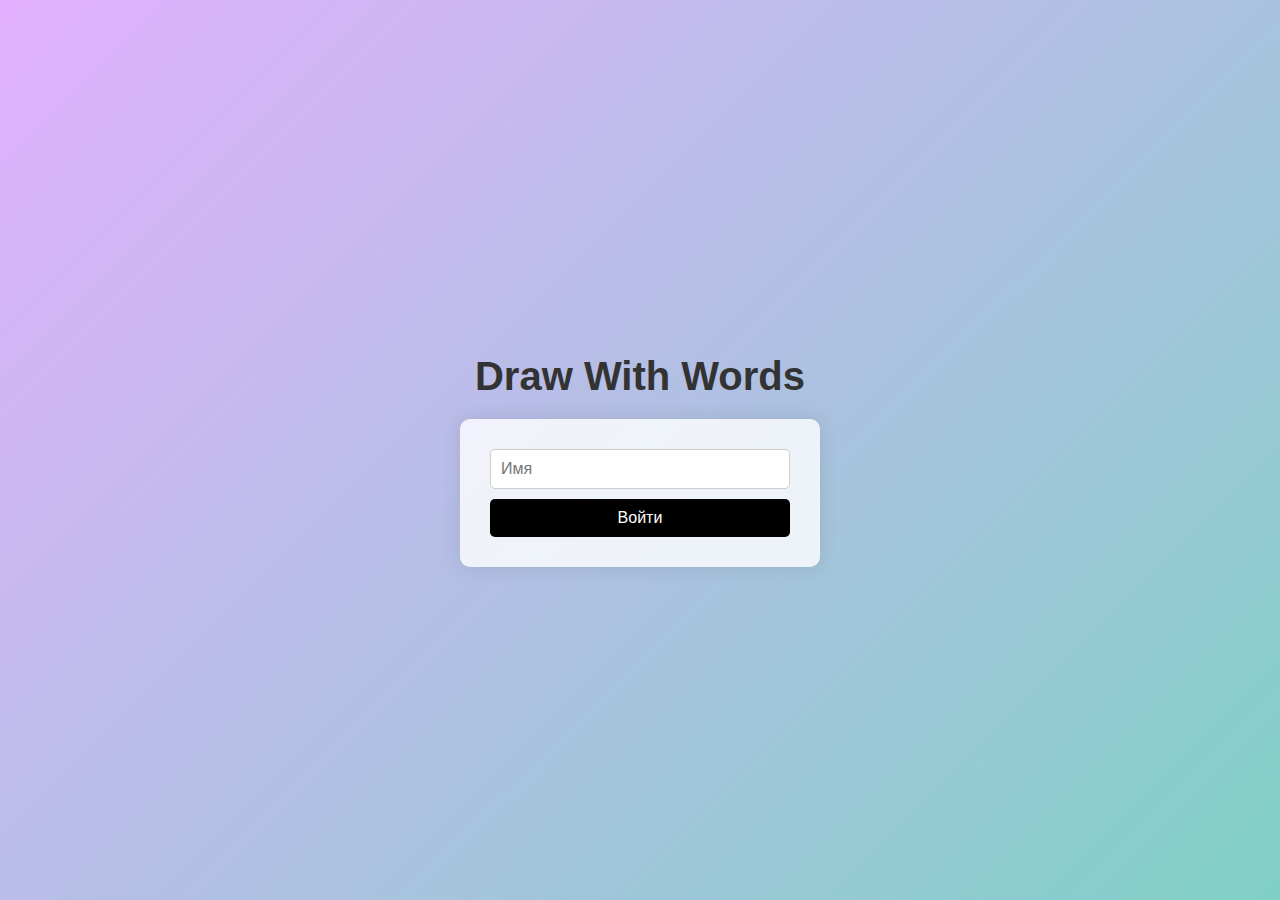
<file: client/public/index.html>
<!DOCTYPE html>
<html lang="ru">

<head>
    <meta charset="UTF-8">
    <meta name="viewport" content="width=device-width, initial-scale=1.0">
    <link rel="stylesheet" href="../src/css/index.css">
    <title>Draw With Words</title>
</head>

<body>
    <h1>Draw With Words</h1>
    <div class="container">
        <input id="auth-input" type="text" placeholder="Имя">
        <div id="error-message" class="error-message"></div>
        <button id="auth-btn">Войти</button>
    </div>

    <script type="module" src="../src/js/index.js"></script>
</body>

</html>
</file>
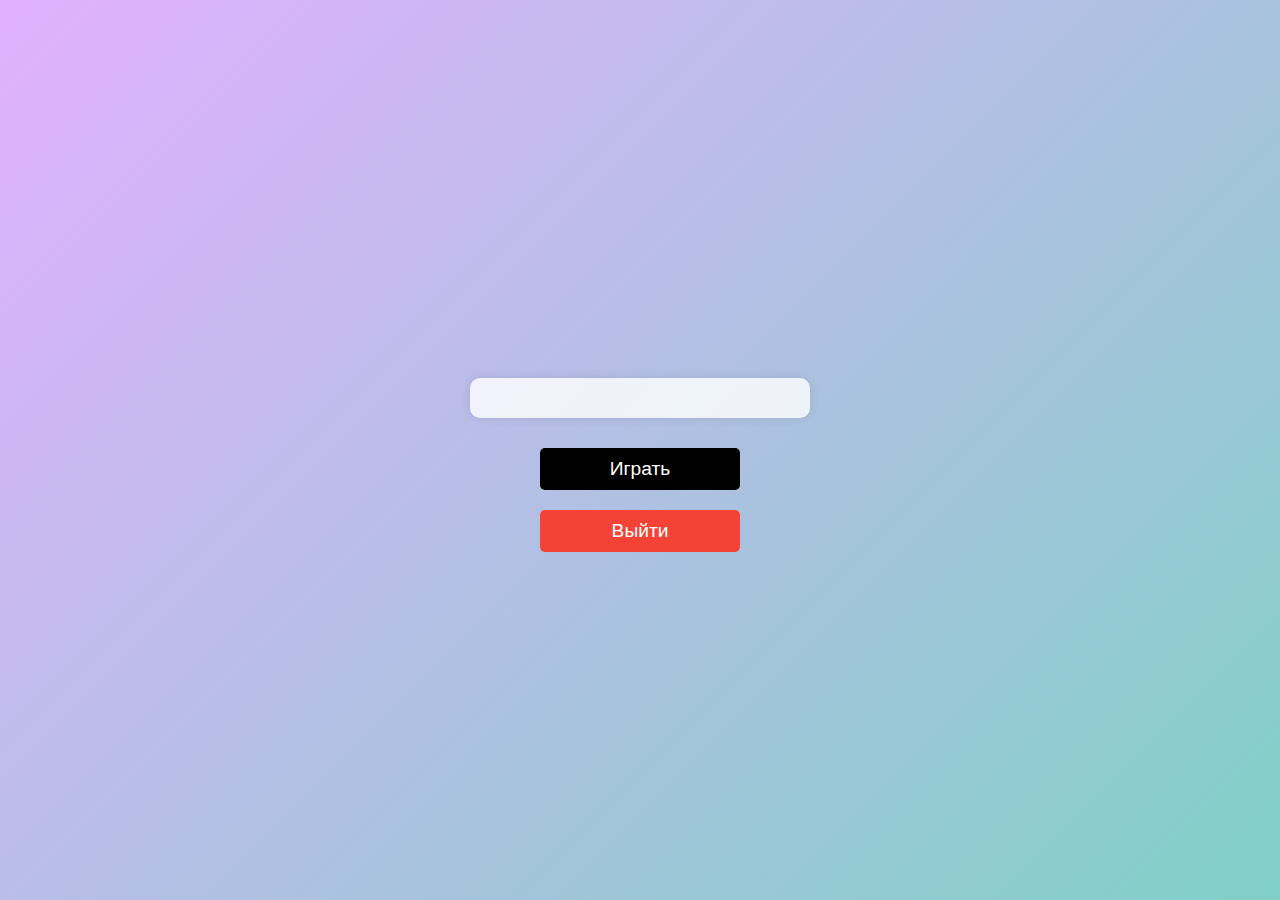
<file: client/public/lobby.html>
<!DOCTYPE html>
<html lang="en">
<head>
    <meta charset="UTF-8">
    <meta name="viewport" content="width=device-width, initial-scale=1.0">
    <link rel="stylesheet" href="../src/css/lobby.css">
    <title>Draw With Words</title>
</head>
<body>
    <h1></h1>
    <div id="player-list"></div>
    <button id="play-btn">Играть</button>
    <button id="leave-btn">Выйти</button>

    <script type="module" src="../src/js/lobby.js"></script>
</body>
</html>
</file>
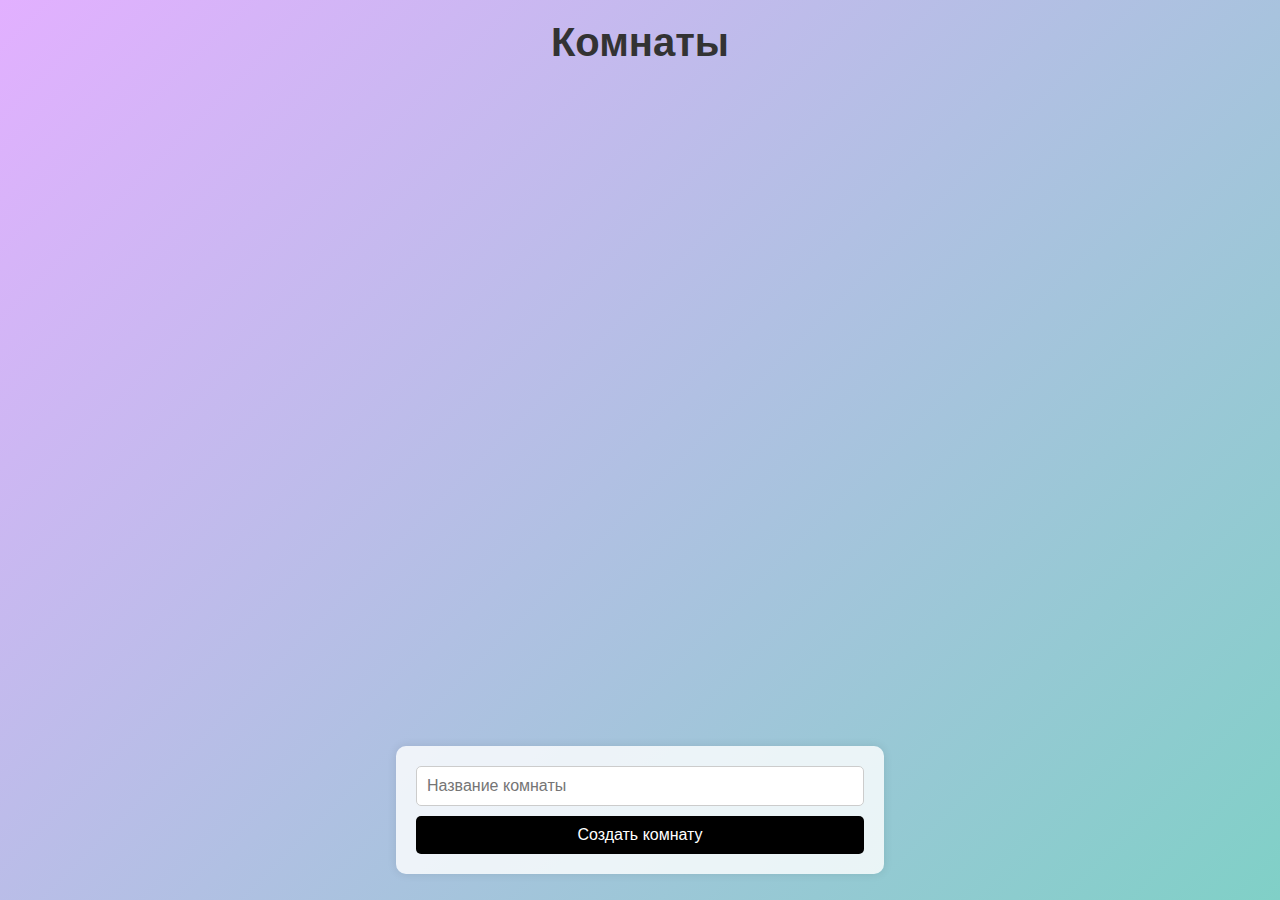
<file: client/public/rooms.html>
<!DOCTYPE html>
<html lang="en">

<head>
    <meta charset="UTF-8">
    <meta name="viewport" content="width=device-width, initial-scale=1.0">
    <link rel="stylesheet" href="../src/css/rooms.css">
    <title>Draw With Words</title>
</head>

<body>
    <h1>Комнаты</h1>
    <div id="room-list"></div>

    <div id="create-room">
        <input id="create-input" type="text" placeholder="Название комнаты">
        <div id="error-message" class="error-message"></div>
        <button id="create-btn">Создать комнату</button>
    </div>

    <script type="module" src="../src/js/rooms.js"></script>
</body>

</html>
</file>
<file: client/src/css/index.css>
body {
    font-family: Arial, sans-serif;
    margin: 0;
    padding: 0;
    background: linear-gradient(135deg, #e2b0ff, #80d0c7);
    display: flex;
    flex-direction: column;
    align-items: center;
    justify-content: center;
    height: 100vh;
    text-align: center;
    color: #333;
}

h1 {
    font-size: 2.5em;
    margin: 0.5em 0;
    color: #333;
}

.container {
    background-color: rgba(255, 255, 255, 0.8);
    padding: 30px;
    border-radius: 10px;
    box-shadow: 0 0 20px rgba(0, 0, 0, 0.1);
    width: 300px;
}

#auth-input {
    padding: 10px;
    font-size: 1em;
    margin-bottom: 10px;
    width: 100%;
    border: 1px solid #ccc;
    border-radius: 5px;
    box-sizing: border-box;
}

#auth-input:focus {
    border-color: #80d0c7;
    outline: none;
}

button {
    background-color: #000;
    color: #fff;
    border: none;
    padding: 10px 20px;
    font-size: 1em;
    cursor: pointer;
    width: 100%;
    border-radius: 5px;
    transition: background-color 0.3s ease;
}

button:hover {
    background-color: #333;
}

.error-message {
    color: red;
    margin-bottom: 10px;
    font-size: 0.9em;
    padding: 8px;
    background-color: rgba(255, 0, 0, 0.1);
    border: 1px solid red;
    border-radius: 5px;
    display: none;
    transition: opacity 0.3s ease;
}
</file>
<file: client/src/css/lobby.css>
body {
    font-family: Arial, sans-serif;
    margin: 0;
    padding: 0;
    background: linear-gradient(135deg, #e2b0ff, #80d0c7);
    display: flex;
    flex-direction: column;
    align-items: center;
    justify-content: center;
    text-align: center;
    color: #333;
    min-height: 100vh;
}

h1 {
    font-size: 2.5em;
    margin: 0.5em 0;
    color: #333;
}

#player-list {
    display: flex;
    flex-direction: column;
    gap: 10px;
    width: 100%;
    max-width: 300px;
    margin-bottom: 20px;
    background-color: rgba(255, 255, 255, 0.8);
    padding: 20px;
    border-radius: 10px;
    box-shadow: 0 0 10px rgba(0, 0, 0, 0.1);
}

#player-list p {
    margin: 0;
    font-size: 1.2em;
    color: #333;
    padding: 10px;
    background-color: rgba(255, 255, 255, 0.5);
    border-radius: 5px;
    box-shadow: 0 2px 5px rgba(0, 0, 0, 0.1);
}

button {
    background-color: #000;
    color: #fff;
    border: none;
    padding: 10px 20px;
    font-size: 1.2em;
    cursor: pointer;
    border-radius: 5px;
    transition: background-color 0.3s ease;
    width: 100%;
    max-width: 200px;
    margin: 10px 0;
}

button:hover {
    background-color: #333;
}

#leave-btn {
    background-color: #F44336;
}

#leave-btn:hover {
    background-color: #C62828;
}
</file>
<file: client/src/css/rooms.css>
body {
    font-family: Arial, sans-serif;
    margin: 0;
    padding: 0;
    background: linear-gradient(135deg, #e2b0ff, #80d0c7);
    display: flex;
    flex-direction: column;
    align-items: center;
    justify-content: flex-start;
    text-align: center;
    color: #333;
    min-height: 100vh;
}

h1 {
    font-size: 2.5em;
    margin: 0.5em 0;
    color: #333;
}

#room-list {
    display: flex;
    flex-direction: column;
    gap: 20px;
    width: 100%;
    max-width: 50%;
    align-items: center;
    margin-bottom: 15%;
    padding-top: 20px;
}

.room-block {
    background-color: rgba(255, 255, 255, 0.8);
    padding: 20px;
    border-radius: 10px;
    box-shadow: 0 0 10px rgba(0, 0, 0, 0.1);
    display: flex;
    justify-content: space-between;
    align-items: center;
    width: 100%;
}

.room-block p {
    margin: 0;
    font-size: 1.2em;
    color: #333;
}

.room-block button {
    background-color: #000;
    color: #fff;
    border: none;
    padding: 10px 20px;
    font-size: 1em;
    cursor: pointer;
    border-radius: 5px;
    transition: background-color 0.3s ease;
}

.room-block button:hover {
    background-color: #333;
}

#create-room {
    background-color: rgba(255, 255, 255, 0.8);
    padding: 20px;
    border-radius: 10px;
    box-shadow: 0 0 10px rgba(0, 0, 0, 0.1);
    width: 100%;
    max-width: 35%;
    position: fixed;
    bottom: 0;
    left: 50%;
    transform: translateX(-50%);
    z-index: 1000;
    margin-bottom: 2%;
}

#create-input {
    padding: 10px;
    font-size: 1em;
    margin-bottom: 10px;
    width: 100%;
    border: 1px solid #ccc;
    border-radius: 5px;
    box-sizing: border-box;
}

#create-input:focus {
    border-color: #80d0c7;
    outline: none;
}

button {
    background-color: #000;
    color: #fff;
    border: none;
    padding: 10px 20px;
    font-size: 1em;
    cursor: pointer;
    width: 100%;
    border-radius: 5px;
    transition: background-color 0.3s ease;
}

button:hover {
    background-color: #333;
}

.error-message {
    color: red;
    margin-bottom: 10px;
    font-size: 0.9em;
    padding: 8px;
    background-color: rgba(255, 0, 0, 0.1);
    border: 1px solid red;
    border-radius: 5px;
    display: none;
    transition: opacity 0.3s ease;
}

.quantity-and-btn {
    display: flex;
    justify-content: space-between;
    align-items: center;
    gap: 60px;
}
</file>
